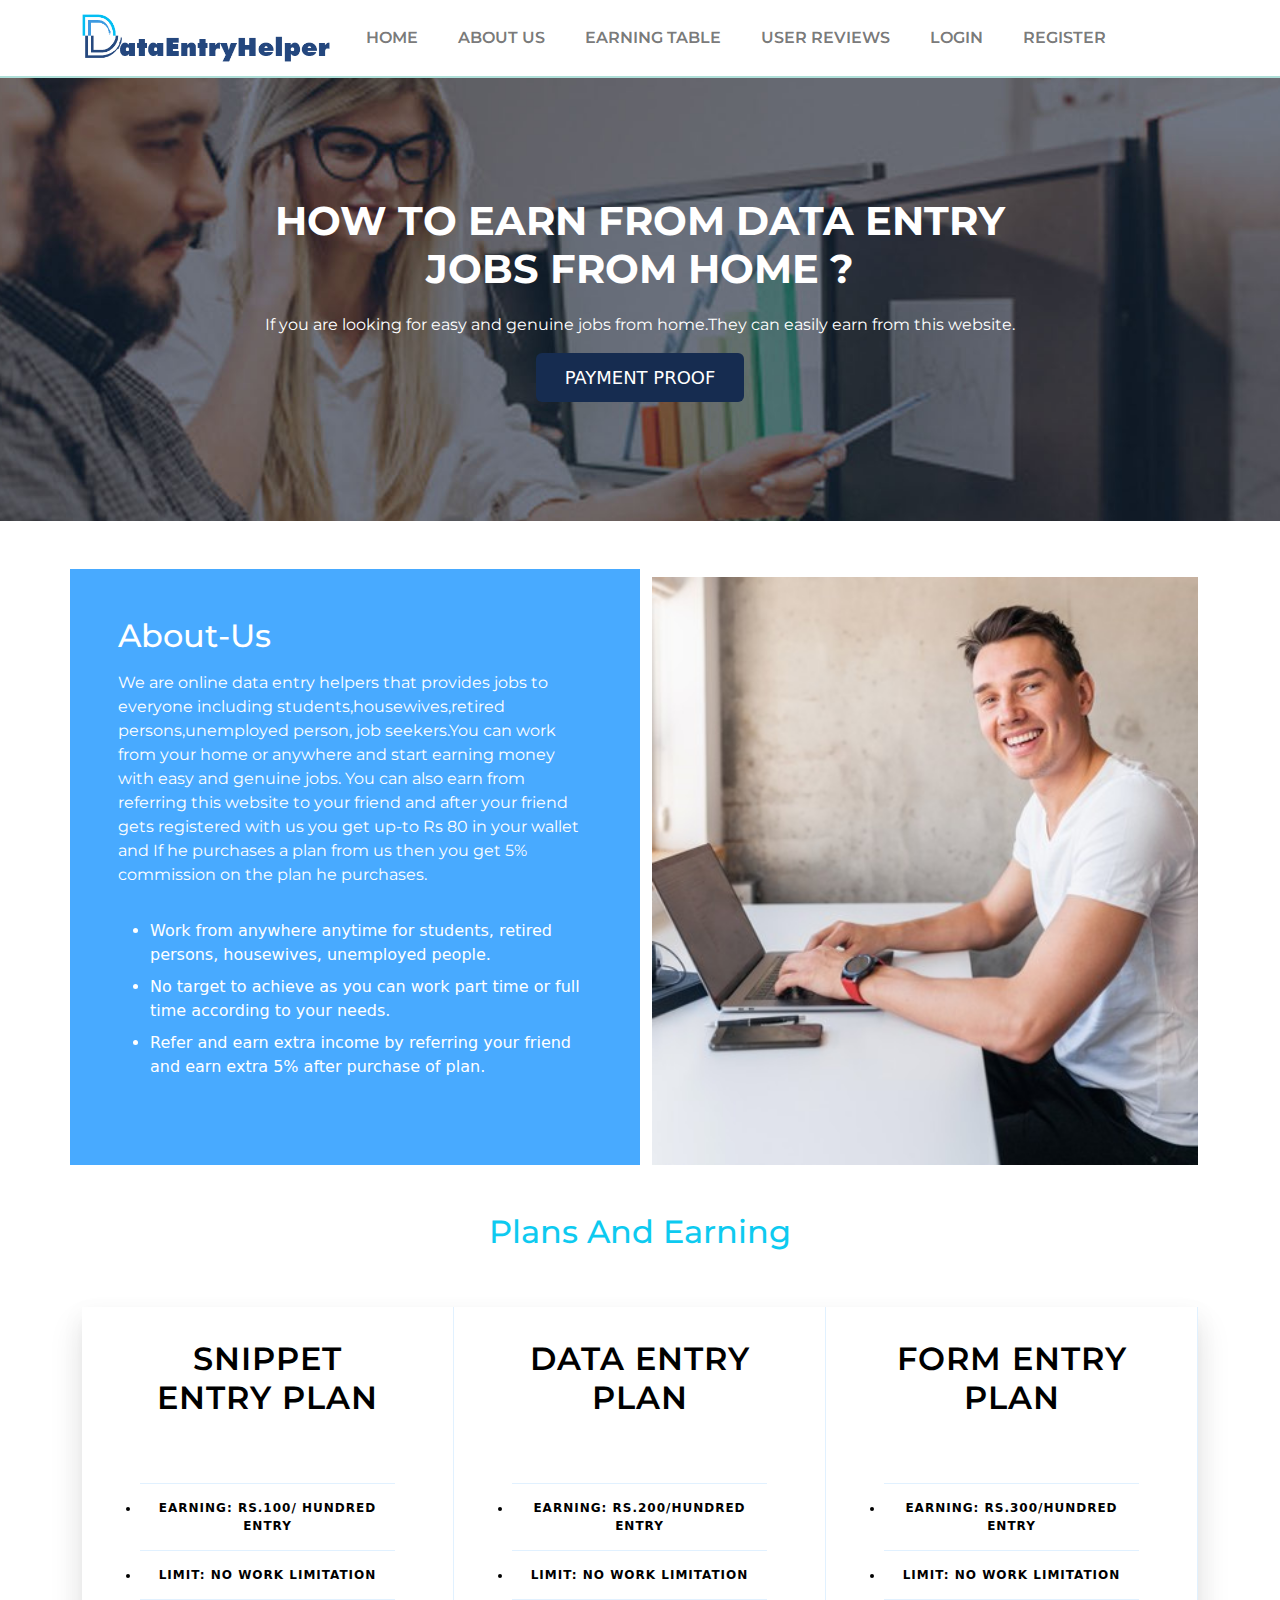
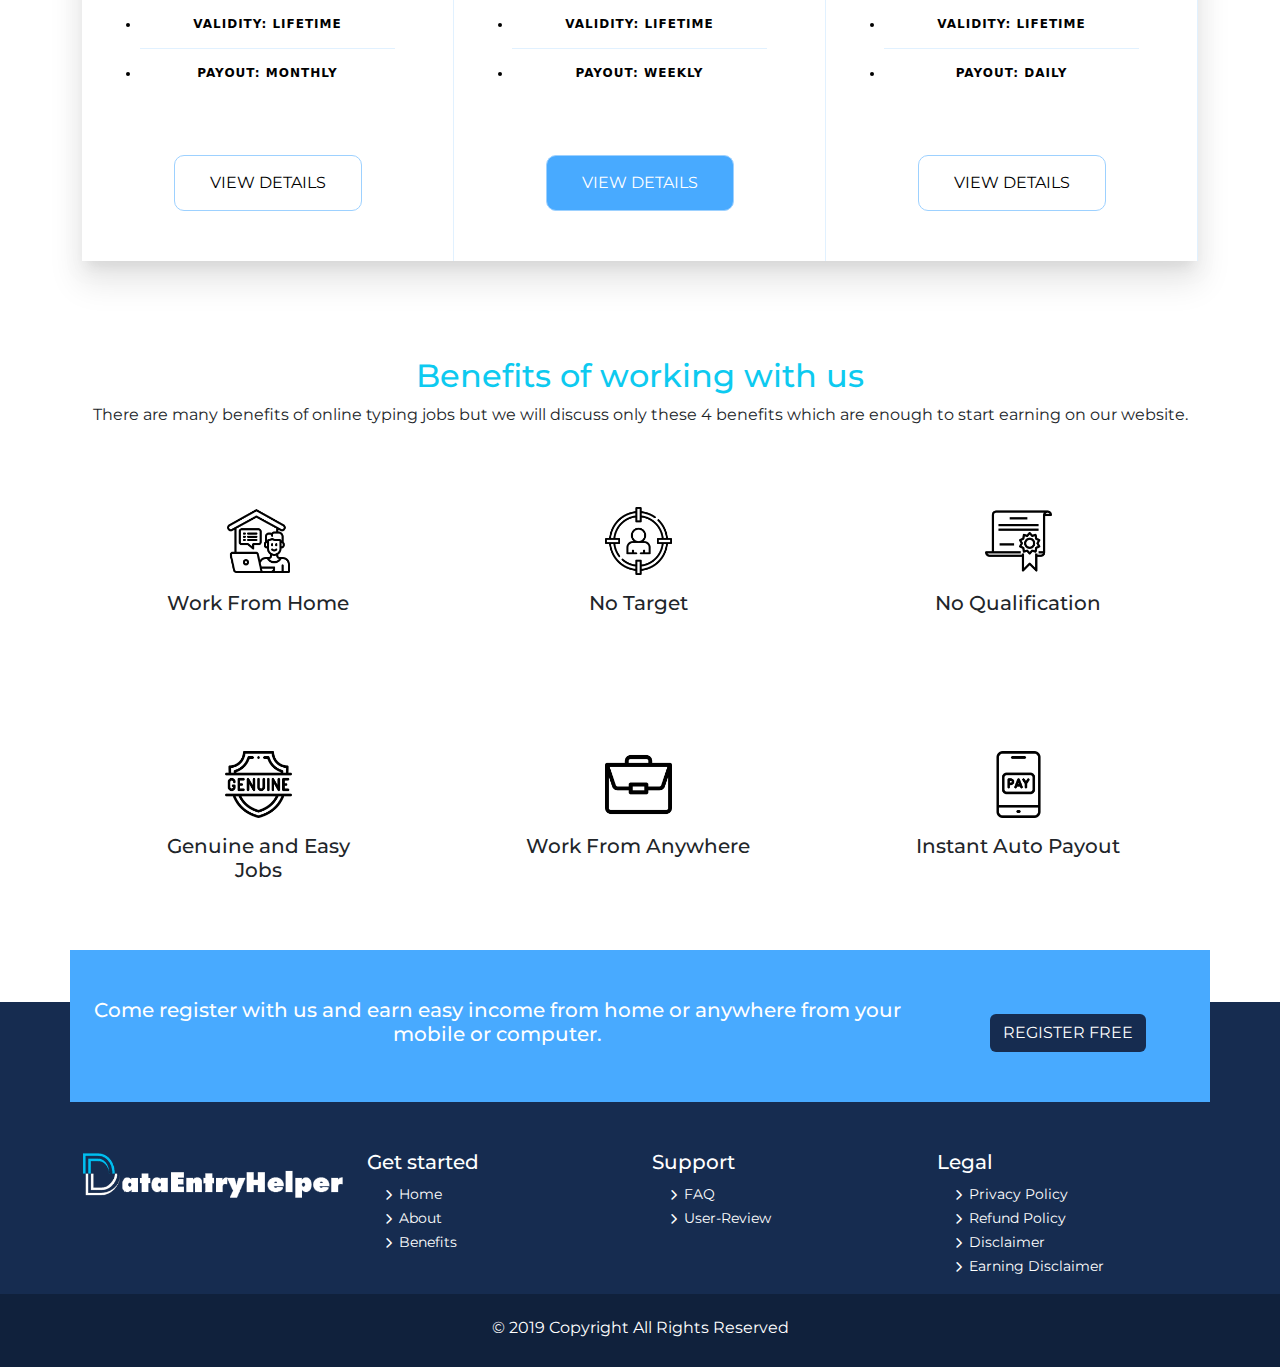
<file: index.html>
<!doctype html>
<html lang="en">
  <head>
    <!-- Required meta tags -->
    <meta charset="utf-8">
    <meta name="viewport" content="width=device-width, initial-scale=1">
    <!-- font awesome cdn  -->
    <link rel="stylesheet" href="https://cdnjs.cloudflare.com/ajax/libs/font-awesome/6.1.1/css/all.min.css">
    <link href="https://fonts.googleapis.com/css2?family=Acme&family=Bitter:ital,wght@0,400;0,500;0,600;0,700;1,500&family=Kanit:ital,wght@0,200;0,300;0,400;0,500;0,600;0,700;0,800;0,900;1,200;1,300;1,400;1,500;1,600;1,700;1,800;1,900&family=Molengo&family=Montserrat:ital,wght@0,300;0,400;0,500;0,600;0,700;0,800;0,900;1,300;1,400;1,500;1,600;1,700;1,800;1,900&family=Roboto:ital,wght@0,400;0,500;0,700;0,900;1,400;1,700;1,900&display=swap" rel="stylesheet">
    <!-- Bootstrap CSS -->
    <link rel="stylesheet" href="https://stackpath.bootstrapcdn.com/bootstrap/5.0.0-alpha1/css/bootstrap.min.css">
     <link rel="stylesheet" href="./asset/css/style.css">
    <title>HOW TO EARN MONEY FROM ONLINE DATA ENTRY JOBS? DATA ENTRYHELPER.COM</title>
  </head>
  <body>
 
    <header>
      <nav class="navbar navbar-expand-lg navbar-dark headersection">
        <div class="container">
          <a class="navbar-brand headerlogo" href="index.html"><img src="./asset/img/logo.png" alt=""></a>
          <button class="navbar-toggler" type="button" data-toggle="collapse" data-target="#navbarSupportedContent" aria-controls="navbarSupportedContent" aria-expanded="false" aria-label="Toggle navigation">
            <!-- <span class="navbar-toggler-icon"></span> -->
           <span class="nevbaricon"> <i class="fas fa-bars"></i></span>
          </button>
          <div class="collapse navbar-collapse headermenu" id="navbarSupportedContent">
            <ul class="navbar-nav ml-auto mb-2 mb-lg-0">
              <li><a href="index.html">HOME</a></li>
              <li><a href="aboutus.html">ABOUT US</a></li>
              <li><a href="detailed-earning-table.html">EARNING TABLE</a></li>
              <li><a href="review.html">USER REVIEWS</a></li>
              <li><a href="login.html">LOGIN</a></li>
              <li><a href="register.html">REGISTER</a></li>
            </ul>
          </div>
        </div>
      </nav>
  </header>

    <!-- banner section -->
     <section class="bannersection">
         <div class="container">
           <div class="row">
             <div class="col-lg-12 bannercontent">
               <h1>HOW TO EARN FROM DATA ENTRY <br>
                JOBS FROM HOME ?</h1>
                <p>If you are looking for easy and genuine jobs from home.They can easily earn from this website.
                </p>
                <a href="payment-proof.html" class="btn  bgsecondary">Payment Proof</a>
             </div>
           </div>
         </div>
     </section>
<!-- about us section -->
<section class="aboutussection py-5">
    <div class="container">
      <div class="row">
        <div class="col-md-6 about text-white bgprimary p-5">
          <h2 class="pb-2">About-Us</h2>
          <p style="font-size: 16px;">We are online data entry helpers that provides jobs to everyone including students,housewives,retired persons,unemployed person, job seekers.You can work from your home or anywhere and start earning money with easy and genuine jobs. You can also earn from referring this website to your friend and after your friend gets registered with us you get up-to Rs 80 in your wallet and If he purchases a plan from us then you get 5% commission on the plan he purchases.</p>
          <ul class="pt-3">
                <li>Work from anywhere anytime for students, retired persons, housewives, unemployed people.</li>
                <li class="pt-2">No target to achieve as you can work part time or full time according to your needs.</li>
                <li class="pt-2">Refer and earn extra income by referring your friend and earn extra 5% after purchase of plan.</li>
            </ul>
        </div>
        <div class="col-md-6 pt-2 aboutimg">
          <img src="./asset/img/about.jpg" alt="">
        </div>
      </div>
    </div>
</section>
<!-- price table -->
   <section>
    <div class="container table">
      <div class="text-center">
          <h2 class="text-info pb-5">Plans And Earning</h2>
      </div>
      <div class="panel pricing-table">
        <div class="pricing-plan">
          <h2 class="pricing-header">Snippet Entry Plan</h2>
          <ul class="pricing-features">
            <li class="pricing-features-item">Earning: Rs.100/ Hundred Entry</li>
            <li class="pricing-features-item">Limit: No Work Limitation</li>
            <li class="pricing-features-item">Validity: Lifetime</li>
            <li class="pricing-features-item">Payout: Monthly</li>
          </ul>
          <a href="range.html" class="pricing-button">View Details</a>
        </div>
        
        <div class="pricing-plan">
          <h2 class="pricing-header">Data Entry Plan</h2>
          <ul class="pricing-features">
            <li class="pricing-features-item">Earning: Rs.200/Hundred Entry</li>
            <li class="pricing-features-item">Limit: No Work Limitation</li>
            <li class="pricing-features-item">Validity: Lifetime</li>
            <li class="pricing-features-item">Payout: Weekly</li>
          </ul>
          <a href="range.html" class="pricing-button is-featured">View Details</a>
        </div>
        
        <div class="pricing-plan">
          <h2 class="pricing-header">Form Entry Plan</h2>
          <ul class="pricing-features">
            <li class="pricing-features-item">Earning: Rs.300/Hundred Entry</li>
            <li class="pricing-features-item">Limit: No Work Limitation</li>
             <li class="pricing-features-item">Validity: Lifetime</li>
            <li class="pricing-features-item">Payout: Daily</li>
          </ul>
          <a href="range.html" class="pricing-button">View Details</a>
        </div>      
      </div>
    </div>
   </section>

   <div class="container mt-5 pt-5 ">
    <div class="text-center">
       <h2 class="text-info">Benefits  of working  with us</h2>
       <p>There are many benefits of online typing jobs but we will discuss only these 4 benefits which are enough to start earning on our website.</p>
   </div>
   <div class="row">
       <div class="col-md-4">
           <div class="content m-3 p-5">
             <div class="content-overlay"></div>
               <img src="asset/img/work-from-home.png" alt="work-from-home" class="content-image mx-auto d-block">
               <h5 class="text-center pt-3">Work From Home</h5>
               <div class="content-details">
                   <h3>Work From Home</h3>
                   <p>You can work from your home no need to come to office and start working. You can easily earn money from home by just typing the given task.</p>
                </div>
            </div>
       </div>
       <div class="col-md-4">
           <div class="content m-3 p-5">
             <div class="content-overlay"></div>
               <img src="asset/img/target.png" alt="target" class="content-image mx-auto d-block">
               <h5 class="text-center pt-3">No Target</h5>
               <div class="content-details fadeIn-top">
                   <h3>No Target</h3>
                   <p>You can work for 2 hours or work full time. There is no specific target to complete the task. You can work when you are free.</p>
                </div>
            </div>
       </div>
       <div class="col-md-4">
           <div class="content m-3 p-5">
             <div class="content-overlay"></div>
               <img src="asset/img/certificate.png" alt="certificate" class="content-image mx-auto d-block">
               <h5 class="text-center pt-3">No Qualification</h5>
               <div class="content-details fadeIn-top">
                   <h3>No Qualification</h3>
                   <p>You don’t have to be graduate to work on our jobs. You just need to have basic computer knowledge with typing skills.</p>
                </div>
            </div>
       </div>
   </div>
   <div class="row">
       <div class="col-md-4">
           <div class="content m-3 p-5">
             <div class="content-overlay"></div>
               <img src="asset/img/genuine.png" alt="genuine" class="content-image mx-auto d-block">
               <h5 class="text-center pt-3">Genuine and Easy Jobs</h5>
               <div class="content-details fadeIn-top">
                   <h3>Genuine and Easy Jobs</h3>
                   <p>You get each and every job genuine and easy that can be done by anyone who has basic typing knowledge.</p>
                </div>
            </div>
       </div>
       <div class="col-md-4">
           <div class="content m-3 p-5">
             <div class="content-overlay"></div>
               <img src="asset/img/bag.png" alt="bag" class="content-image mx-auto d-block">
               <h5 class="text-center pt-3">Work From Anywhere</h5>
               <div class="content-details fadeIn-top">
                   <h3>Work From Anywhere</h3>
                   <p>You can work from your PC,laptop or mobile device that has internet connection to it that you can work from anywhere.</p>
                </div>
            </div>
       </div>
       <div class="col-md-4">
           <div class="content m-3 p-5">
             <div class="content-overlay"></div>
               <img src="asset/img/pay.png" alt="pay" class="content-image mx-auto d-block">
               <h5 class="text-center pt-3">Instant Auto Payout</h5>
               <div class="content-details fadeIn-top">
                   <h3>Instant Auto Payout</h3>
                   <p>You will get instant  payment automatically in your account wallet after successful completion of task or work.</p>
                </div>
            </div>
       </div>
   </div>
</div>
<footer class="page-footer dark mt-5 pt-5 bgsecondary">
  <div class="container bgprimary pt-5 pb-5" style="margin-top: -100px;">
      <div class="row">
          <div class="col-md-9 text-center">
              <h5>Come register with us and earn easy income from home or anywhere from your mobile or computer.</h5>
          </div>
          <div class="col-md-3 text-center">
              <a href="contact-us.php"><button class="btn registe mt-3" type="button" style="background-color: #162c50;color: #fff;">REGISTER FREE</button></a>
          </div>
      </div>
  </div>
      <div class="container pt-5">
          <div class="row">
              <div class="col-md-3 col-sm-6"><img src="asset/img/logo-footer.png" class="img-fluid"></div>
              <div class="col-md-3 col-sm-6">
                  <h5>Get started</h5>
                  <ul class="footerlist">
                      <li><a href="./.">Home</a></li>
                      <li><a href="#">About</a></li>   
                      <li><a href="#">Benefits</a></li>
                  </ul>
              </div>
              <div class="col-md-3 col-sm-6">
                  <h5>Support</h5>
                  <ul class="footerlist">
                      <li><a href="faq.php">FAQ</a></li>
                      <li><a href="user-reviews">User-Review</a></li> 
                  </ul>
              </div>
              <div class="col-md-3 col-sm-6">
                  <h5>Legal</h5>
                  <ul class="footerlist">
                      <li><a href="#">Privacy Policy</a></li>
                      <li><a href="#">Refund Policy</a></li>
                      <li><a href="#">Disclaimer</a></li>
                      <li><a href="#">Earning Disclaimer</a></li>
                  </ul>
              </div>
          </div>
      </div>
      <div class="footer-copyright" style="margin-top: 0px;">
          <p>© 2019 Copyright All Rights Reserved</p>
      </div>
  </footer>
    <!-- Optional JavaScript -->
    <!-- Popper.js first, then Bootstrap JS -->
    <script src="https://cdn.jsdelivr.net/npm/popper.js@1.16.0/dist/umd/popper.min.js"></script>
    <script src="https://stackpath.bootstrapcdn.com/bootstrap/5.0.0-alpha1/js/bootstrap.min.js"></script>
  </body>
</html>
</file>
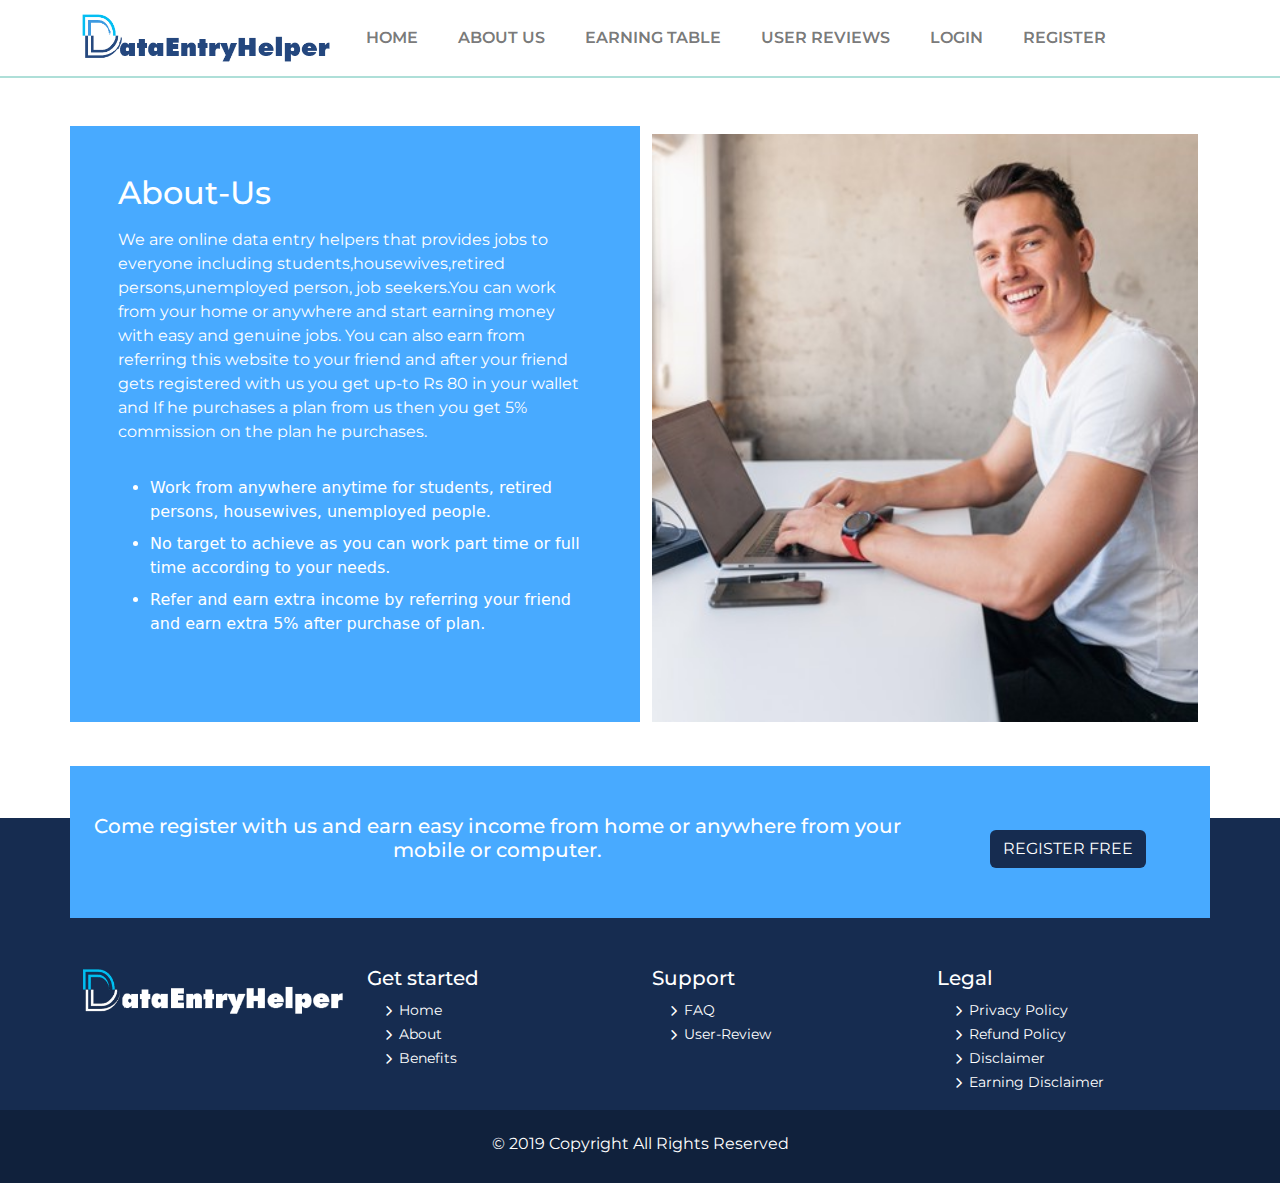
<file: aboutus.html>
<!doctype html>
<html lang="en">
  <head>
    <!-- Required meta tags -->
    <meta charset="utf-8">
    <meta name="viewport" content="width=device-width, initial-scale=1">
    <!-- font awesome cdn  -->
    <link rel="stylesheet" href="https://cdnjs.cloudflare.com/ajax/libs/font-awesome/6.1.1/css/all.min.css">
    <link href="https://fonts.googleapis.com/css2?family=Acme&family=Bitter:ital,wght@0,400;0,500;0,600;0,700;1,500&family=Kanit:ital,wght@0,200;0,300;0,400;0,500;0,600;0,700;0,800;0,900;1,200;1,300;1,400;1,500;1,600;1,700;1,800;1,900&family=Molengo&family=Montserrat:ital,wght@0,300;0,400;0,500;0,600;0,700;0,800;0,900;1,300;1,400;1,500;1,600;1,700;1,800;1,900&family=Roboto:ital,wght@0,400;0,500;0,700;0,900;1,400;1,700;1,900&display=swap" rel="stylesheet">
    <!-- Bootstrap CSS -->
    <link rel="stylesheet" href="https://stackpath.bootstrapcdn.com/bootstrap/5.0.0-alpha1/css/bootstrap.min.css">
     <link rel="stylesheet" href="./asset/css/style.css">
    <title>HOW TO EARN MONEY FROM ONLINE DATA ENTRY JOBS? DATA ENTRYHELPER.COM</title>
  </head>
  <body>
 
    <header>
      <nav class="navbar navbar-expand-lg navbar-dark headersection">
        <div class="container">
          <a class="navbar-brand headerlogo" href="index.html"><img src="./asset/img/logo.png" alt=""></a>
          <button class="navbar-toggler" type="button" data-toggle="collapse" data-target="#navbarSupportedContent" aria-controls="navbarSupportedContent" aria-expanded="false" aria-label="Toggle navigation">
            <!-- <span class="navbar-toggler-icon"></span> -->
           <span class="nevbaricon"> <i class="fas fa-bars"></i></span>
          </button>
          <div class="collapse navbar-collapse headermenu" id="navbarSupportedContent">
            <ul class="navbar-nav ml-auto mb-2 mb-lg-0">
              <li><a href="index.html">HOME</a></li>
              <li><a href="aboutus.html">ABOUT US</a></li>
              <li><a href="detailed-earning-table.html">EARNING TABLE</a></li>
              <li><a href="review.html">USER REVIEWS</a></li>
              <li><a href="login.html">LOGIN</a></li>
              <li><a href="register.html">REGISTER</a></li>
            </ul>
          </div>
        </div>
      </nav>
  </header>

 
<!-- about us section -->
<section class="aboutussection py-5">
  <div class="container">
    <div class="row">
      <div class="col-md-6 about text-white bgprimary p-5">
        <h2 class="pb-2">About-Us</h2>
        <p style="font-size: 16px;">We are online data entry helpers that provides jobs to everyone including students,housewives,retired persons,unemployed person, job seekers.You can work from your home or anywhere and start earning money with easy and genuine jobs. You can also earn from referring this website to your friend and after your friend gets registered with us you get up-to Rs 80 in your wallet and If he purchases a plan from us then you get 5% commission on the plan he purchases.</p>
        <ul class="pt-3">
              <li>Work from anywhere anytime for students, retired persons, housewives, unemployed people.</li>
              <li class="pt-2">No target to achieve as you can work part time or full time according to your needs.</li>
              <li class="pt-2">Refer and earn extra income by referring your friend and earn extra 5% after purchase of plan.</li>
          </ul>
      </div>
      <div class="col-md-6 pt-2 aboutimg">
        <img src="./asset/img/about.jpg" alt="">
      </div>
    </div>
  </div>
</section>

<footer class="page-footer dark mt-5 pt-5 bgsecondary">
  <div class="container bgprimary pt-5 pb-5" style="margin-top: -100px;">
      <div class="row">
          <div class="col-md-9 text-center">
              <h5>Come register with us and earn easy income from home or anywhere from your mobile or computer.</h5>
          </div>
          <div class="col-md-3 text-center">
              <a href="contact-us.php"><button class="btn registe mt-3" type="button" style="background-color: #162c50;color: #fff;">REGISTER FREE</button></a>
          </div>
      </div>
  </div>
      <div class="container pt-5">
          <div class="row">
              <div class="col-md-3 col-sm-6"><img src="asset/img/logo-footer.png" class="img-fluid"></div>
              <div class="col-md-3 col-sm-6">
                  <h5>Get started</h5>
                  <ul class="footerlist">
                      <li><a href="./.">Home</a></li>
                      <li><a href="#">About</a></li>   
                      <li><a href="#">Benefits</a></li>
                  </ul>
              </div>
              <div class="col-md-3 col-sm-6">
                  <h5>Support</h5>
                  <ul class="footerlist">
                      <li><a href="faq.php">FAQ</a></li>
                      <li><a href="user-reviews">User-Review</a></li> 
                  </ul>
              </div>
              <div class="col-md-3 col-sm-6">
                  <h5>Legal</h5>
                  <ul class="footerlist">
                      <li><a href="#">Privacy Policy</a></li>
                      <li><a href="#">Refund Policy</a></li>
                      <li><a href="#">Disclaimer</a></li>
                      <li><a href="#">Earning Disclaimer</a></li>
                  </ul>
              </div>
          </div>
      </div>
      <div class="footer-copyright" style="margin-top: 0px;">
          <p>© 2019 Copyright All Rights Reserved</p>
      </div>
  </footer>
    <!-- Optional JavaScript -->
    <!-- Popper.js first, then Bootstrap JS -->
    <script src="https://cdn.jsdelivr.net/npm/popper.js@1.16.0/dist/umd/popper.min.js"></script>
    <script src="https://stackpath.bootstrapcdn.com/bootstrap/5.0.0-alpha1/js/bootstrap.min.js"></script>
  </body>
</html>
</file>
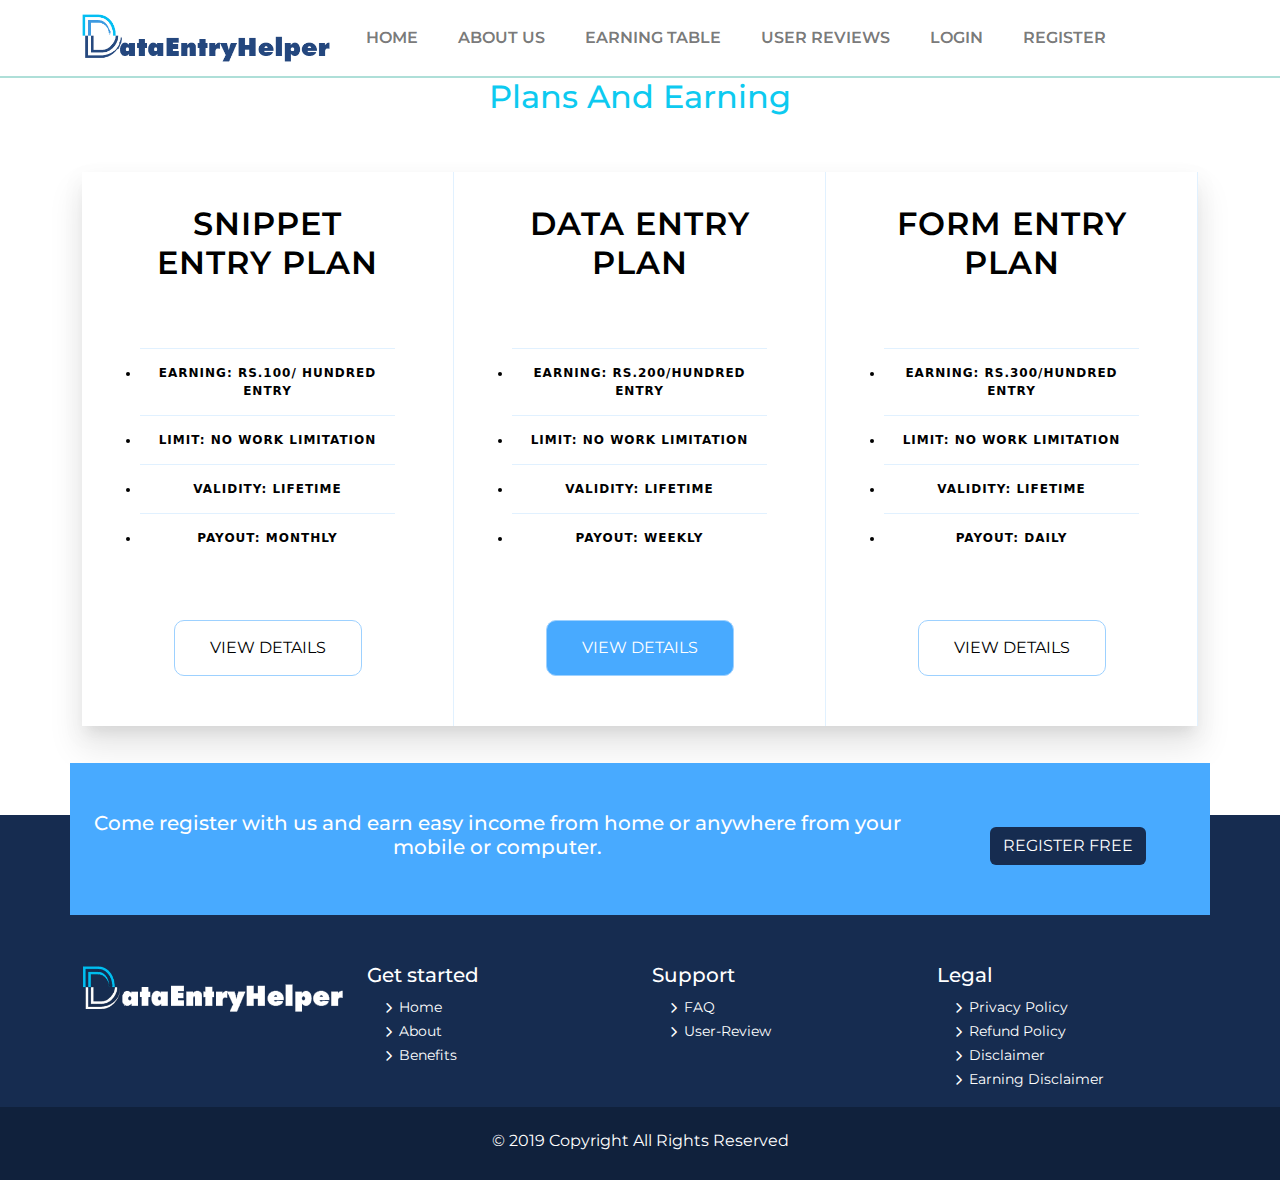
<file: detailed-earning-table.html>
<!doctype html>
<html lang="en">
  <head>
    <!-- Required meta tags -->
    <meta charset="utf-8">
    <meta name="viewport" content="width=device-width, initial-scale=1">
    <!-- font awesome cdn  -->
    <link rel="stylesheet" href="https://cdnjs.cloudflare.com/ajax/libs/font-awesome/6.1.1/css/all.min.css">
    <link href="https://fonts.googleapis.com/css2?family=Acme&family=Bitter:ital,wght@0,400;0,500;0,600;0,700;1,500&family=Kanit:ital,wght@0,200;0,300;0,400;0,500;0,600;0,700;0,800;0,900;1,200;1,300;1,400;1,500;1,600;1,700;1,800;1,900&family=Molengo&family=Montserrat:ital,wght@0,300;0,400;0,500;0,600;0,700;0,800;0,900;1,300;1,400;1,500;1,600;1,700;1,800;1,900&family=Roboto:ital,wght@0,400;0,500;0,700;0,900;1,400;1,700;1,900&display=swap" rel="stylesheet">
    <!-- Bootstrap CSS -->
    <link rel="stylesheet" href="https://stackpath.bootstrapcdn.com/bootstrap/5.0.0-alpha1/css/bootstrap.min.css">
     <link rel="stylesheet" href="./asset/css/style.css">
    <title>HOW TO EARN MONEY FROM ONLINE DATA ENTRY JOBS? DATA ENTRYHELPER.COM</title>
  </head>
  <body>
 
    <header>
      <nav class="navbar navbar-expand-lg navbar-dark headersection">
        <div class="container">
          <a class="navbar-brand headerlogo" href="index.html"><img src="./asset/img/logo.png" alt=""></a>
          <button class="navbar-toggler" type="button" data-toggle="collapse" data-target="#navbarSupportedContent" aria-controls="navbarSupportedContent" aria-expanded="false" aria-label="Toggle navigation">
            <!-- <span class="navbar-toggler-icon"></span> -->
           <span class="nevbaricon"> <i class="fas fa-bars"></i></span>
          </button>
          <div class="collapse navbar-collapse headermenu" id="navbarSupportedContent">
            <ul class="navbar-nav ml-auto mb-2 mb-lg-0">
              <li><a href="index.html">HOME</a></li>
              <li><a href="aboutus.html">ABOUT US</a></li>
              <li><a href="detailed-earning-table.html">EARNING TABLE</a></li>
              <li><a href="review.html">USER REVIEWS</a></li>
              <li><a href="login.html">LOGIN</a></li>
              <li><a href="register.html">REGISTER</a></li>
            </ul>
          </div>
        </div>
      </nav>
  </header>

 
<!-- price table -->
   <section class="footermargin">
    <div class="container table">
      <div class="text-center">
          <h2 class="text-info pb-5">Plans And Earning</h2>
      </div>
      <div class="panel pricing-table">
        <div class="pricing-plan">
          <h2 class="pricing-header">Snippet Entry Plan</h2>
          <ul class="pricing-features">
            <li class="pricing-features-item">Earning: Rs.100/ Hundred Entry</li>
            <li class="pricing-features-item">Limit: No Work Limitation</li>
            <li class="pricing-features-item">Validity: Lifetime</li>
            <li class="pricing-features-item">Payout: Monthly</li>
          </ul>
          <a href="snippets.php" class="pricing-button">View Details</a>
        </div>
        
        <div class="pricing-plan">
          <h2 class="pricing-header">Data Entry Plan</h2>
          <ul class="pricing-features">
            <li class="pricing-features-item">Earning: Rs.200/Hundred Entry</li>
            <li class="pricing-features-item">Limit: No Work Limitation</li>
            <li class="pricing-features-item">Validity: Lifetime</li>
            <li class="pricing-features-item">Payout: Weekly</li>
          </ul>
          <a href="data.php" class="pricing-button is-featured">View Details</a>
        </div>
        
        <div class="pricing-plan">
          <h2 class="pricing-header">Form Entry Plan</h2>
          <ul class="pricing-features">
            <li class="pricing-features-item">Earning: Rs.300/Hundred Entry</li>
            <li class="pricing-features-item">Limit: No Work Limitation</li>
             <li class="pricing-features-item">Validity: Lifetime</li>
            <li class="pricing-features-item">Payout: Daily</li>
          </ul>
          <a href="form.php" class="pricing-button">View Details</a>
        </div>      
      </div>
    </div>
   </section>

   <footer class="page-footer dark mt-5 pt-5 bgsecondary">
    <div class="container bgprimary pt-5 pb-5" style="margin-top: -100px;">
        <div class="row">
            <div class="col-md-9 text-center">
                <h5>Come register with us and earn easy income from home or anywhere from your mobile or computer.</h5>
            </div>
            <div class="col-md-3 text-center">
                <a href="contact-us.php"><button class="btn registe mt-3" type="button" style="background-color: #162c50;color: #fff;">REGISTER FREE</button></a>
            </div>
        </div>
    </div>
        <div class="container pt-5">
            <div class="row">
                <div class="col-md-3 col-sm-6"><img src="asset/img/logo-footer.png" class="img-fluid"></div>
                <div class="col-md-3 col-sm-6">
                    <h5>Get started</h5>
                    <ul class="footerlist">
                        <li><a href="./.">Home</a></li>
                        <li><a href="#">About</a></li>   
                        <li><a href="#">Benefits</a></li>
                    </ul>
                </div>
                <div class="col-md-3 col-sm-6">
                    <h5>Support</h5>
                    <ul class="footerlist">
                        <li><a href="faq.php">FAQ</a></li>
                        <li><a href="user-reviews">User-Review</a></li> 
                    </ul>
                </div>
                <div class="col-md-3 col-sm-6">
                    <h5>Legal</h5>
                    <ul class="footerlist">
                        <li><a href="#">Privacy Policy</a></li>
                        <li><a href="#">Refund Policy</a></li>
                        <li><a href="#">Disclaimer</a></li>
                        <li><a href="#">Earning Disclaimer</a></li>
                    </ul>
                </div>
            </div>
        </div>
        <div class="footer-copyright" style="margin-top: 0px;">
            <p>© 2019 Copyright All Rights Reserved</p>
        </div>
    </footer>
      <!-- Optional JavaScript -->
      <!-- Popper.js first, then Bootstrap JS -->
      <script src="https://cdn.jsdelivr.net/npm/popper.js@1.16.0/dist/umd/popper.min.js"></script>
      <script src="https://stackpath.bootstrapcdn.com/bootstrap/5.0.0-alpha1/js/bootstrap.min.js"></script>
    </body>
  </html>
</file>
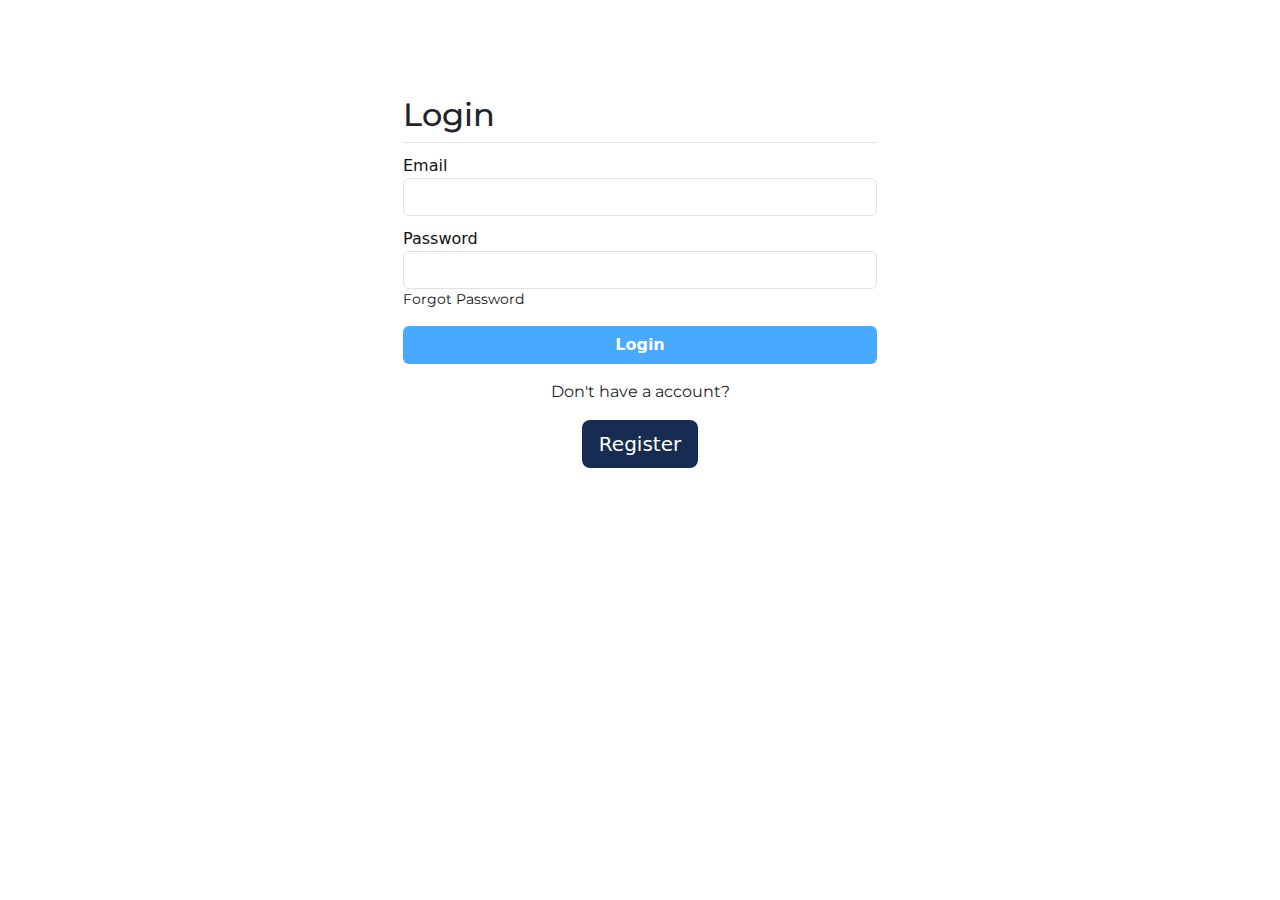
<file: login.html>
<!doctype html>
<html lang="en">
  <head>
    <!-- Required meta tags -->
    <meta charset="utf-8">
    <meta name="viewport" content="width=device-width, initial-scale=1">
    <!-- font awesome cdn  -->
    <link rel="stylesheet" href="https://cdnjs.cloudflare.com/ajax/libs/font-awesome/6.1.1/css/all.min.css">
    <link href="https://fonts.googleapis.com/css2?family=Acme&family=Bitter:ital,wght@0,400;0,500;0,600;0,700;1,500&family=Kanit:ital,wght@0,200;0,300;0,400;0,500;0,600;0,700;0,800;0,900;1,200;1,300;1,400;1,500;1,600;1,700;1,800;1,900&family=Molengo&family=Montserrat:ital,wght@0,300;0,400;0,500;0,600;0,700;0,800;0,900;1,300;1,400;1,500;1,600;1,700;1,800;1,900&family=Roboto:ital,wght@0,400;0,500;0,700;0,900;1,400;1,700;1,900&display=swap" rel="stylesheet">
    <!-- Bootstrap CSS -->
    <link rel="stylesheet" href="https://stackpath.bootstrapcdn.com/bootstrap/5.0.0-alpha1/css/bootstrap.min.css">
     <link rel="stylesheet" href="./asset/css/style.css">
    <title>HOW TO EARN MONEY FROM ONLINE DATA ENTRY JOBS? DATA ENTRYHELPER.COM</title>
  </head>
  <body>
 
<!-- about us section -->
<section class="aboutussection py-5">
    <div class="container">
      <div class="row">
         <div class="col-sm-3"></div>
        <div class="col-lg-6 col-md-6 col-sm-12 about text-white  p-5">
          <h2 class="pb-2  text-dark border-bottom">Login</h2>
              <form action="#" method="post">
                    <div class="form-group">
                      <label for="inputEmail4">Email</label>
                      <input type="email" class="form-control" id="inputEmail4">
                    </div>
                  
                  <div class="form-group">
                      <label for="inputPassword4">Password</label>
                      <input type="password" class="form-control" id="inputPassword4">
                  </div>
                  <div class="forgotpass text-right small">
                    <a href="#">Forgot Password</a>
                  </div>
                  <button type="submit" class="btn form-control mt-3 singup bgprimary">Login</button>
               </form>
               <div class="register text-center mt-3">
                 <p class="text-center text-dark mb-3">Don't have a account?</p>
                <a href="register.html" class="btn btn-lg bgsecondary">Register</a>
              </div>
        </div>
        <div class="col-sm-3"></div>
      </div>
    </div>
</section>

    <!-- Optional JavaScript -->
    <!-- Popper.js first, then Bootstrap JS -->
    <script src="https://cdn.jsdelivr.net/npm/popper.js@1.16.0/dist/umd/popper.min.js"></script>
    <script src="https://stackpath.bootstrapcdn.com/bootstrap/5.0.0-alpha1/js/bootstrap.min.js"></script>
  </body>
</html>
</file>
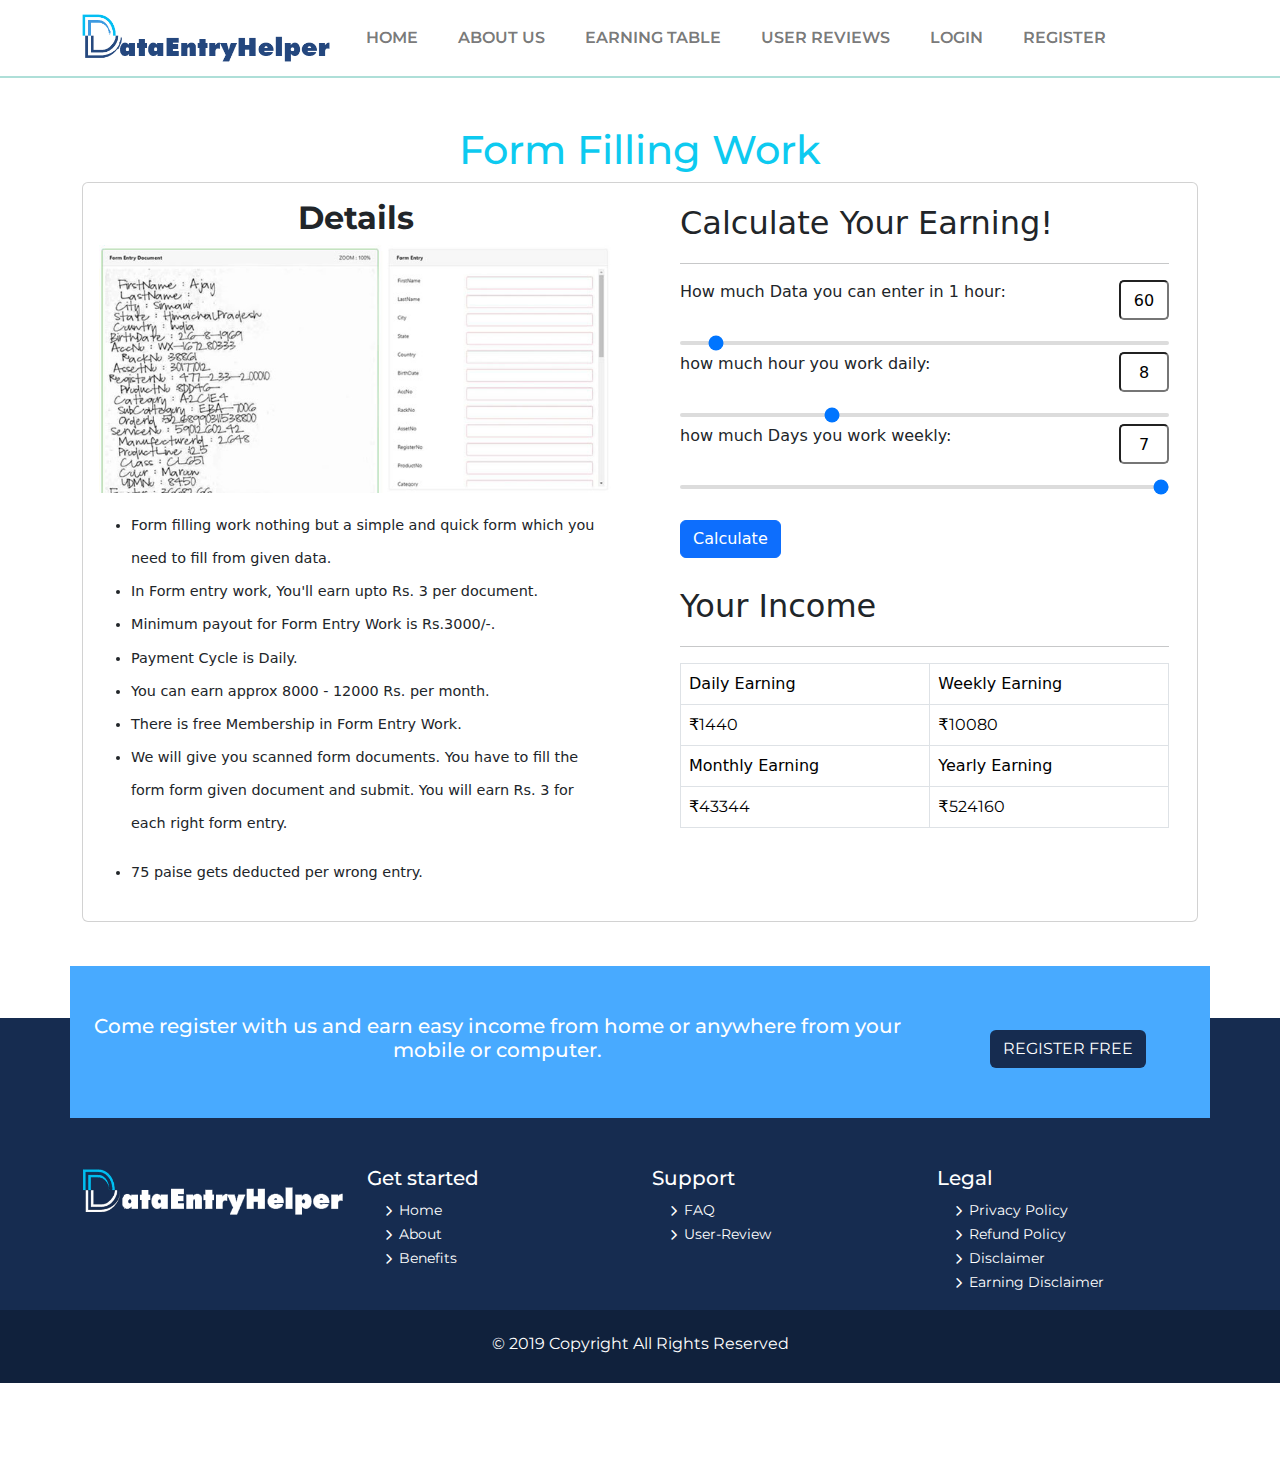
<file: range.html>
<!doctype html>
<html lang="en">

<head>
    <!-- Required meta tags -->
    <meta charset="utf-8">
    <meta name="viewport" content="width=device-width, initial-scale=1">
    <!-- font awesome cdn  -->
    <link rel="stylesheet" href="https://cdnjs.cloudflare.com/ajax/libs/font-awesome/6.1.1/css/all.min.css">
    <link
        href="https://fonts.googleapis.com/css2?family=Acme&family=Bitter:ital,wght@0,400;0,500;0,600;0,700;1,500&family=Kanit:ital,wght@0,200;0,300;0,400;0,500;0,600;0,700;0,800;0,900;1,200;1,300;1,400;1,500;1,600;1,700;1,800;1,900&family=Molengo&family=Montserrat:ital,wght@0,300;0,400;0,500;0,600;0,700;0,800;0,900;1,300;1,400;1,500;1,600;1,700;1,800;1,900&family=Roboto:ital,wght@0,400;0,500;0,700;0,900;1,400;1,700;1,900&display=swap"
        rel="stylesheet">
    <!-- Bootstrap CSS -->
    <link rel="stylesheet" href="https://stackpath.bootstrapcdn.com/bootstrap/5.0.0-alpha1/css/bootstrap.min.css">
    <link rel="stylesheet" href="./asset/css/style.css">
    <title>HOW TO EARN MONEY FROM ONLINE DATA ENTRY JOBS? DATA ENTRYHELPER.COM</title>
</head>

<body>

    <header>
        <nav class="navbar navbar-expand-lg navbar-dark headersection">
            <div class="container">
                <a class="navbar-brand headerlogo" href="index.html"><img src="./asset/img/logo.png" alt=""></a>
                <button class="navbar-toggler" type="button" data-toggle="collapse"
                    data-target="#navbarSupportedContent" aria-controls="navbarSupportedContent" aria-expanded="false"
                    aria-label="Toggle navigation">
                    <!-- <span class="navbar-toggler-icon"></span> -->
                    <span class="nevbaricon"> <i class="fas fa-bars"></i></span>
                </button>
                <div class="collapse navbar-collapse headermenu" id="navbarSupportedContent">
                    <ul class="navbar-nav ml-auto mb-2 mb-lg-0">
                        <li><a href="index.html">HOME</a></li>
                        <li><a href="aboutus.html">ABOUT US</a></li>
                        <li><a href="detailed-earning-table.html">EARNING TABLE</a></li>
                        <li><a href="review.html">USER REVIEWS</a></li>
                        <li><a href="login.html">LOGIN</a></li>
                        <li><a href="register.html">REGISTER</a></li>
                    </ul>
                </div>
            </div>
        </nav>
    </header>
    <main class="page my-5 pb-5">
        <section class="clean-block about-us">
            <div class="container">
                <div class="block-heading">
                    <b>
                        <h1 class="text-info text-center">Form Filling Work</h1>
                    </b>

                </div>
                <div class="card clean-card text-left">
                    <div class="row justify-content-center">
                        <div class="col-sm-6 col-lg-6">

                            <div class="card-body info">
                                <center>
                                    <h2 class="card-title"><b>Details</b></h2>
                                </center>
                                <p class="card-text">
                                    <img src="asset/img/form-entry.jpg" alt="Form Filling Work"
                                        title="Form Filling Work" style="width: 100%;">
                                </p>
                                <ul style="font-size: 0.9rem;line-height: 2.3">
                                    <li> Form filling work nothing but a simple and quick form which you need to fill
                                        from given data.</li>
                                    <li>In Form entry work, You'll earn upto Rs. 3 per document.</li>
                                    <li> Minimum payout for Form Entry Work is Rs.3000/-.</li>
                                    <li>Payment Cycle is Daily. </li>
                                    <li> You can earn approx 8000 - 12000 Rs. per month.</li>
                                    <li>There is free Membership in Form Entry Work.</li>
                                    <li>We will give you scanned form documents. You have to fill the form form given
                                        document and submit. You will earn Rs. 3 for each right form entry.<p></p>
                                    </li>
                                    <li> 75 paise gets deducted per wrong entry. </li>

                                </ul>
                                <p></p>

                            </div>
                        </div>


                        <div class="col-sm-6 col-lg-6">
                            <div class="card-body info">
                                <div class="container">
                                    <form>
                                        <div class="sliderContainer">
                                            <div class="">
                                                <div style="font-size:2rem;">Calculate Your Earning!</div>
                                                <hr>
                                                <div class="demo">
                                                    <div class="range-slider">
                                                        How much Data you can enter in 1 hour:
                                                        <input class="textbox" type="number" value="60"
                                                            oninput="this.form.PerHour.value=this.value" id="text1"
                                                            min="1" max="1000">
                                                        <br>
                                                        <br>
                                                        <input type="range" id="PerHour" value="60" min="1" max="1000"
                                                            range="true" oninput="this.form.text1.value=this.value">
                                                        <!-- <span class="range-value">60</span> -->
                                                    </div>
                                                </div>
                                                <div class="demo">
                                                    <div class="range-slider">
                                                        how much hour you work daily:
                                                        <input class="textbox" type="number" value="8"
                                                            oninput="this.form.Hour.value=this.value" id="text2" min="1"
                                                            max="24">
                                                        <br>
                                                        <br>
                                                        <input type="range" id="Hour" value="8" min="1" max="24"
                                                            range="true" oninput="this.form.text2.value=this.value">
                                                        <!--  <span class="range-value">8</span> -->
                                                    </div>
                                                </div>
                                                <div class="demo">
                                                    <div class="range-slider">
                                                        how much Days you work weekly:
                                                        <input class="textbox" type="number" value="7"
                                                            oninput="this.form.Day.value=this.value" id="text3" min="1"
                                                            max="7">
                                                        <br>
                                                        <br>
                                                        <input type="range" id="Day" value="7" min="1" max="7"
                                                            range="true" oninput="this.form.text3.value=this.value">
                                                        <!-- <span class="range-value">7</span>  -->
                                                    </div>
                                                </div>

                                                <br>

                                                <input type="button" class="btn btn-primary" onclick="multiplyBy()"
                                                    value="Calculate">
                                                <br>
                                                <br>
                                                <div style="font-size:2rem;">Your Income</div>


                                                <hr>
                                                <p>
                                                </p>
                                                <div style="overflow-x: auto;">
                                                    <table class="table table-bordered">
                                                        <tbody>
                                                            <tr class="tr-style">
                                                                <td>Daily Earning</td>
                                                                <td>Weekly Earning</td>
                                                            </tr>
                                                            <tr class="text-primary">
                                                                <td>₹<span id="DayEarning" class="tr-text">1440</span>
                                                                </td>
                                                                <td>₹<span id="WeeklyEarning"
                                                                        class="tr-text">10080</span></td>
                                                            </tr>
                                                            <tr class="tr-style">
                                                                <td>Monthly Earning</td>
                                                                <td>Yearly Earning</td>
                                                            </tr>
                                                            <tr class="text-primary">
                                                                <td>₹<span id="MonthlyEarning"
                                                                        class="tr-text">43344</span></td>
                                                                <td>₹<span id="YearlyEarning"
                                                                        class="tr-text">524160</span></td>
                                                            </tr>
                                                        </tbody>
                                                    </table>
                                                </div>
                                                <p></p>
                                            </div>
                                        </div>
                                    </form>
                                </div>
                            </div>
                        </div>
                    </div>
                </div>
            </div>
        </section>
    </main>
    <footer class="page-footer footermargin dark mt-5 pt-5 bgsecondary">
        <div class="container bgprimary pt-5 pb-5" style="margin-top: -100px;">
            <div class="row">
                <div class="col-md-9 text-center">
                    <h5>Come register with us and earn easy income from home or anywhere from your mobile or computer.
                    </h5>
                </div>
                <div class="col-md-3 text-center">
                    <a href="contact-us.php"><button class="btn registe mt-3" type="button"
                            style="background-color: #162c50;color: #fff;">REGISTER FREE</button></a>
                </div>
            </div>
        </div>
        <div class="container pt-5">
            <div class="row">
                <div class="col-md-3 col-sm-6"><img src="asset/img/logo-footer.png" class="img-fluid"></div>
                <div class="col-md-3 col-sm-6">
                    <h5>Get started</h5>
                    <ul class="footerlist">
                        <li><a href="./.">Home</a></li>
                        <li><a href="#">About</a></li>
                        <li><a href="#">Benefits</a></li>
                    </ul>
                </div>
                <div class="col-md-3 col-sm-6">
                    <h5>Support</h5>
                    <ul class="footerlist">
                        <li><a href="faq.php">FAQ</a></li>
                        <li><a href="user-reviews">User-Review</a></li>
                    </ul>
                </div>
                <div class="col-md-3 col-sm-6">
                    <h5>Legal</h5>
                    <ul class="footerlist">
                        <li><a href="#">Privacy Policy</a></li>
                        <li><a href="#">Refund Policy</a></li>
                        <li><a href="#">Disclaimer</a></li>
                        <li><a href="#">Earning Disclaimer</a></li>
                    </ul>
                </div>
            </div>
        </div>
        <div class="footer-copyright" style="margin-top: 0px;">
            <p>© 2019 Copyright All Rights Reserved</p>
        </div>
    </footer>
    <!-- Optional JavaScript -->
    <!-- Popper.js first, then Bootstrap JS -->
    <script src="https://cdn.jsdelivr.net/npm/popper.js@1.16.0/dist/umd/popper.min.js"></script>
    <script src="https://stackpath.bootstrapcdn.com/bootstrap/5.0.0-alpha1/js/bootstrap.min.js"></script>
    <script type="text/javascript"
    src="https://code.jquery.com/jquery-1.12.0.min.js"></script>
    <script>
          $(document).ready(function () {
                                        var rangeSlider = function () {
                                            var slider = $('.range-slider'),
                                                range = $('.range-slider input[type="range"]'),
                                                value = $('.range-value');
                                            slider.each(function () {
                                                value.each(function () {
                                                    var value = $(this).prev().attr('value');
                                                    var max = $(this).prev().attr('max');
                                                    $(this).html(value);
                                                });
                                                range.on('input', function () {
                                                    $(this).next(value).html(this.value);
                                                });
                                            });
                                        };
                                        rangeSlider();
                                    });
                                    /*dataentry calculator*/
                                    function multiplyBy() {
                                        PerHour = document.getElementById("PerHour").value;
                                        Hour = document.getElementById("Hour").value;
                                        Day = document.getElementById("Day").value;
                                        // Weekly = document.getElementById("Weekly").value;
                                        document.getElementById("DayEarning").innerHTML = Math.round(PerHour * Hour * 3);
                                        document.getElementById("WeeklyEarning").innerHTML = Math.round(PerHour * Hour * Day * 3);
                                        document.getElementById("MonthlyEarning").innerHTML = Math.round(PerHour * Hour * Day * 4.3 * 3);
                                        document.getElementById("YearlyEarning").innerHTML = Math.round(PerHour * Hour * Day * 52 * 3);
                                    }
    </script>

</body>

</html>
</file>
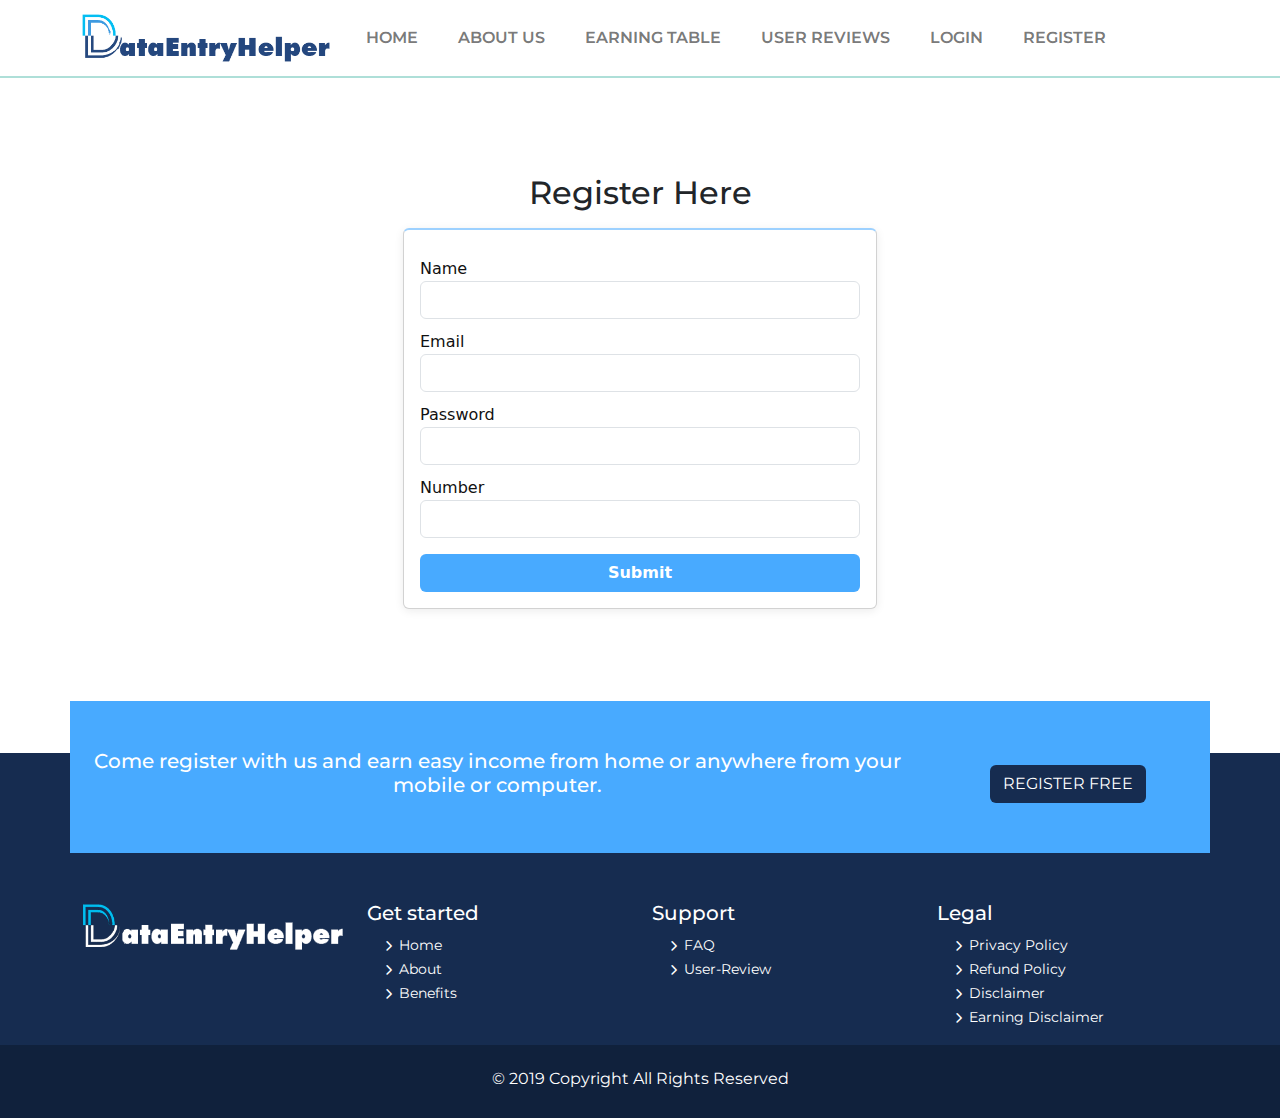
<file: register.html>
<!doctype html>
<html lang="en">
  <head>
    <!-- Required meta tags -->
    <meta charset="utf-8">
    <meta name="viewport" content="width=device-width, initial-scale=1">
    <!-- font awesome cdn  -->
    <link rel="stylesheet" href="https://cdnjs.cloudflare.com/ajax/libs/font-awesome/6.1.1/css/all.min.css">
    <link href="https://fonts.googleapis.com/css2?family=Acme&family=Bitter:ital,wght@0,400;0,500;0,600;0,700;1,500&family=Kanit:ital,wght@0,200;0,300;0,400;0,500;0,600;0,700;0,800;0,900;1,200;1,300;1,400;1,500;1,600;1,700;1,800;1,900&family=Molengo&family=Montserrat:ital,wght@0,300;0,400;0,500;0,600;0,700;0,800;0,900;1,300;1,400;1,500;1,600;1,700;1,800;1,900&family=Roboto:ital,wght@0,400;0,500;0,700;0,900;1,400;1,700;1,900&display=swap" rel="stylesheet">
    <!-- Bootstrap CSS -->
    <link rel="stylesheet" href="https://stackpath.bootstrapcdn.com/bootstrap/5.0.0-alpha1/css/bootstrap.min.css">
     <link rel="stylesheet" href="./asset/css/style.css">
    <title>HOW TO EARN MONEY FROM ONLINE DATA ENTRY JOBS? DATA ENTRYHELPER.COM</title>
  </head>
  <body>
    <header>
      <nav class="navbar navbar-expand-lg navbar-dark headersection">
        <div class="container">
          <a class="navbar-brand headerlogo" href="index.html"><img src="./asset/img/logo.png" alt=""></a>
          <button class="navbar-toggler" type="button" data-toggle="collapse" data-target="#navbarSupportedContent" aria-controls="navbarSupportedContent" aria-expanded="false" aria-label="Toggle navigation">
            <!-- <span class="navbar-toggler-icon"></span> -->
           <span class="nevbaricon"> <i class="fas fa-bars"></i></span>
          </button>
          <div class="collapse navbar-collapse headermenu" id="navbarSupportedContent">
            <ul class="navbar-nav ml-auto mb-2 mb-lg-0">
              <li><a href="index.html">HOME</a></li>
              <li><a href="aboutus.html">ABOUT US</a></li>
              <li><a href="detailed-earning-table.html">EARNING TABLE</a></li>
              <li><a href="review.html">USER REVIEWS</a></li>
              <li><a href="login.html">LOGIN</a></li>
              <li><a href="register.html">REGISTER</a></li>
            </ul>
          </div>
        </div>
      </nav>
  </header>

 
<!-- about us section -->
<section class="aboutussection py-5">
    <div class="container">
      <div class="row">
         <div class="col-sm-3"></div>
        <div class="col-lg-6 col-md-6 col-sm-12 about text-white  p-5">
          <h2 class="pb-2 text-center text-dark ">Register Here</h2>
           <div class="card regisform">
             <div class="card-body">
               <form action="#" method="post">
                  
                    <div class="form-group">
                      <label for="inputEmail4">Name</label>
                      <input type="text" class="form-control" id="inputEmail4">
                    </div>
                  
                    <div class="form-group">
                      <label for="inputEmail4">Email</label>
                      <input type="email" class="form-control" id="inputEmail4">
                    </div>
                  
                  <div class="form-group">
                      <label for="inputPassword4">Password</label>
                      <input type="password" class="form-control" id="inputPassword4">
                  </div>
                  <div class="form-group">
                      <label for="number">Number</label>
                      <input type="number" class="form-control" id="number">
                  </div>
                  <button type="submit" class="btn form-control mt-3 singup bgprimary">Submit</button>
               </form>
             </div>
           </div>
        </div>
        <div class="col-sm-3"></div>
      </div>
    </div>
</section>

<footer class="page-footer dark mt-5 pt-5 bgsecondary">
  <div class="container bgprimary pt-5 pb-5" style="margin-top: -100px;">
      <div class="row">
          <div class="col-md-9 text-center">
              <h5>Come register with us and earn easy income from home or anywhere from your mobile or computer.</h5>
          </div>
          <div class="col-md-3 text-center">
              <a href="contact-us.php"><button class="btn registe mt-3" type="button" style="background-color: #162c50;color: #fff;">REGISTER FREE</button></a>
          </div>
      </div>
  </div>
      <div class="container pt-5">
          <div class="row">
              <div class="col-md-3 col-sm-6"><img src="asset/img/logo-footer.png" class="img-fluid"></div>
              <div class="col-md-3 col-sm-6">
                  <h5>Get started</h5>
                  <ul class="footerlist">
                      <li><a href="./.">Home</a></li>
                      <li><a href="#">About</a></li>   
                      <li><a href="#">Benefits</a></li>
                  </ul>
              </div>
              <div class="col-md-3 col-sm-6">
                  <h5>Support</h5>
                  <ul class="footerlist">
                      <li><a href="faq.php">FAQ</a></li>
                      <li><a href="user-reviews">User-Review</a></li> 
                  </ul>
              </div>
              <div class="col-md-3 col-sm-6">
                  <h5>Legal</h5>
                  <ul class="footerlist">
                      <li><a href="#">Privacy Policy</a></li>
                      <li><a href="#">Refund Policy</a></li>
                      <li><a href="#">Disclaimer</a></li>
                      <li><a href="#">Earning Disclaimer</a></li>
                  </ul>
              </div>
          </div>
      </div>
      <div class="footer-copyright" style="margin-top: 0px;">
          <p>© 2019 Copyright All Rights Reserved</p>
      </div>
  </footer>
    <!-- Optional JavaScript -->
    <!-- Popper.js first, then Bootstrap JS -->
    <script src="https://cdn.jsdelivr.net/npm/popper.js@1.16.0/dist/umd/popper.min.js"></script>
    <script src="https://stackpath.bootstrapcdn.com/bootstrap/5.0.0-alpha1/js/bootstrap.min.js"></script>
  </body>
</html>
</file>
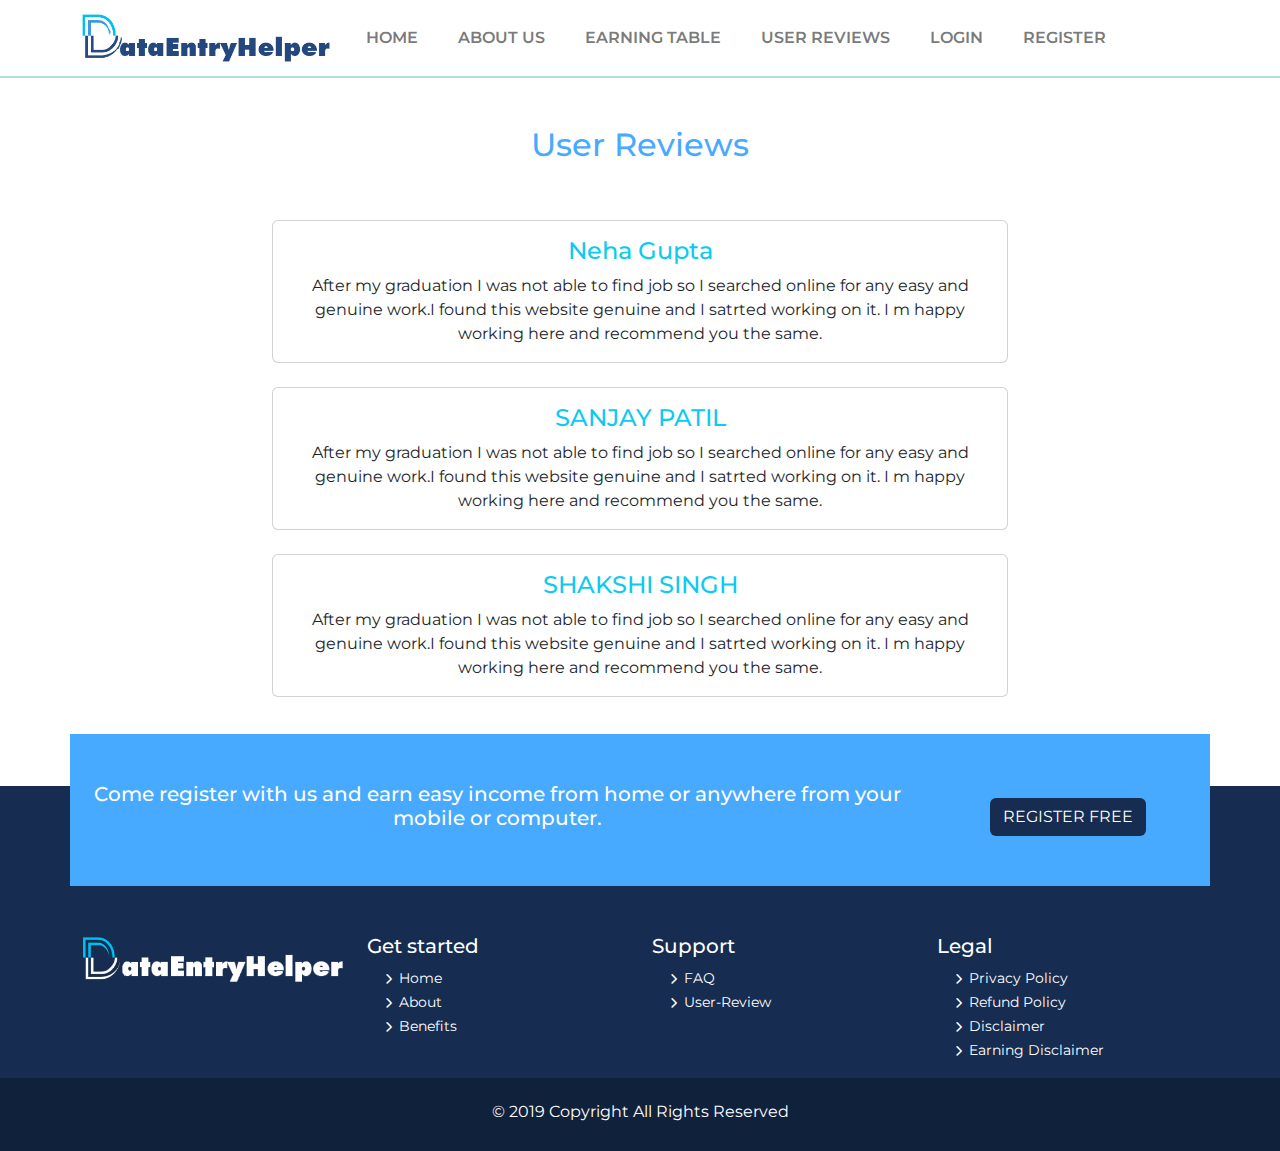
<file: review.html>
<!doctype html>
<html lang="en">
  <head>
    <!-- Required meta tags -->
    <meta charset="utf-8">
    <meta name="viewport" content="width=device-width, initial-scale=1">
    <!-- font awesome cdn  -->
    <link rel="stylesheet" href="https://cdnjs.cloudflare.com/ajax/libs/font-awesome/6.1.1/css/all.min.css">
    <link href="https://fonts.googleapis.com/css2?family=Acme&family=Bitter:ital,wght@0,400;0,500;0,600;0,700;1,500&family=Kanit:ital,wght@0,200;0,300;0,400;0,500;0,600;0,700;0,800;0,900;1,200;1,300;1,400;1,500;1,600;1,700;1,800;1,900&family=Molengo&family=Montserrat:ital,wght@0,300;0,400;0,500;0,600;0,700;0,800;0,900;1,300;1,400;1,500;1,600;1,700;1,800;1,900&family=Roboto:ital,wght@0,400;0,500;0,700;0,900;1,400;1,700;1,900&display=swap" rel="stylesheet">
    <!-- Bootstrap CSS -->
    <link rel="stylesheet" href="https://stackpath.bootstrapcdn.com/bootstrap/5.0.0-alpha1/css/bootstrap.min.css">
     <link rel="stylesheet" href="./asset/css/style.css">
    <title>HOW TO EARN MONEY FROM ONLINE DATA ENTRY JOBS? DATA ENTRYHELPER.COM</title>
  </head>
  <body>
 
    <header>
        <nav class="navbar navbar-expand-lg navbar-dark headersection">
          <div class="container">
            <a class="navbar-brand headerlogo" href="index.html"><img src="./asset/img/logo.png" alt=""></a>
            <button class="navbar-toggler" type="button" data-toggle="collapse" data-target="#navbarSupportedContent" aria-controls="navbarSupportedContent" aria-expanded="false" aria-label="Toggle navigation">
              <!-- <span class="navbar-toggler-icon"></span> -->
             <span class="nevbaricon"> <i class="fas fa-bars"></i></span>
            </button>
            <div class="collapse navbar-collapse headermenu" id="navbarSupportedContent">
              <ul class="navbar-nav ml-auto mb-2 mb-lg-0">
                <li><a href="index.html">HOME</a></li>
                <li><a href="aboutus.html">ABOUT US</a></li>
                <li><a href="detailed-earning-table.html">EARNING TABLE</a></li>
                <li><a href="review.html">USER REVIEWS</a></li>
                <li><a href="login.html">LOGIN</a></li>
                <li><a href="register.html">REGISTER</a></li>
              </ul>
            </div>
          </div>
        </nav>
    </header>

 
<!-- price table -->
   <section class="footermargin">
    <div class="container">
      <div class="row">
        <div class="col-lg-12"><h2 class="primarycolor text-center py-5">User Reviews</h2></div>
        <div class="col-lg-8 m-auto">
            <div class="card clean-card text-center">
              <div class="card-body info">
                  <h4 class="text-info">Neha Gupta</h4>
                  <p class="card-text">After my graduation I was not able to find job so I searched online for any easy and genuine work.I found this website genuine and I satrted working on it. I m happy working here and recommend you the same.</p>
                  
              </div>
          </div>
        </div>
        <div class="col-lg-8 m-auto mt-4">
            <div class="card clean-card text-center">
              <div class="card-body info">
                  <h4 class="text-info">SANJAY PATIL</h4>
                  <p class="card-text">After my graduation I was not able to find job so I searched online for any easy and genuine work.I found this website genuine and I satrted working on it. I m happy working here and recommend you the same.</p>
                  
              </div>
          </div>
        </div>
        <div class="col-lg-8 m-auto mt-4">
            <div class="card clean-card text-center">
              <div class="card-body info">
                  <h4 class="text-info">SHAKSHI SINGH</h4>
                  <p class="card-text">After my graduation I was not able to find job so I searched online for any easy and genuine work.I found this website genuine and I satrted working on it. I m happy working here and recommend you the same.</p>
                  
              </div>
          </div>
        </div>
      </div>
    </div>
   </section>


   <footer class="page-footer dark mt-5 pt-5 bgsecondary">
    <div class="container bgprimary pt-5 pb-5" style="margin-top: -100px;">
        <div class="row">
            <div class="col-md-9 text-center">
                <h5>Come register with us and earn easy income from home or anywhere from your mobile or computer.</h5>
            </div>
            <div class="col-md-3 text-center">
                <a href="contact-us.php"><button class="btn registe mt-3" type="button" style="background-color: #162c50;color: #fff;">REGISTER FREE</button></a>
            </div>
        </div>
    </div>
        <div class="container pt-5">
            <div class="row">
                <div class="col-md-3 col-sm-6"><img src="asset/img/logo-footer.png" class="img-fluid"></div>
                <div class="col-md-3 col-sm-6">
                    <h5>Get started</h5>
                    <ul class="footerlist">
                        <li><a href="./.">Home</a></li>
                        <li><a href="#">About</a></li>   
                        <li><a href="#">Benefits</a></li>
                    </ul>
                </div>
                <div class="col-md-3 col-sm-6">
                    <h5>Support</h5>
                    <ul class="footerlist">
                        <li><a href="faq.php">FAQ</a></li>
                        <li><a href="user-reviews">User-Review</a></li> 
                    </ul>
                </div>
                <div class="col-md-3 col-sm-6">
                    <h5>Legal</h5>
                    <ul class="footerlist">
                        <li><a href="#">Privacy Policy</a></li>
                        <li><a href="#">Refund Policy</a></li>
                        <li><a href="#">Disclaimer</a></li>
                        <li><a href="#">Earning Disclaimer</a></li>
                    </ul>
                </div>
            </div>
        </div>
        <div class="footer-copyright" style="margin-top: 0px;">
            <p>© 2019 Copyright All Rights Reserved</p>
        </div>
    </footer>
      <!-- Optional JavaScript -->
      <!-- Popper.js first, then Bootstrap JS -->
      <script src="https://cdn.jsdelivr.net/npm/popper.js@1.16.0/dist/umd/popper.min.js"></script>
      <script src="https://stackpath.bootstrapcdn.com/bootstrap/5.0.0-alpha1/js/bootstrap.min.js"></script>
    </body>
  </html>
</file>
<file: asset/css/style.css>
*{
    margin: 0;
    padding: 0;
    box-sizing: border-box;
}
h1,h2,h3,h4,h5,h6,span,p,a{
    font-family: 'Montserrat', sans-serif;
}
a{
    display: inline-block;
    text-decoration: none;
    color: #111;
}

img{
   max-width: 100%;
}
.floadleft{
    float: left;
}
.floadright{
    float: right;
}
.clearfix::after{
    content: '';
    display: block;
    clear: both;
}
span{
    display: inline-block;
}
.primarycolor{
    color: #48aaff;
}
.bgprimary{
    background: #48aaff;
}
.secondarycolor{
    color: #162c50;
}
.bgsecondary{
    background: #162c50;
    color: #fff;
}
/* main css start */
header {
    border-bottom: 2px solid #aedfd8;
}
.headersection{
    padding: 0;
}
.headerlogo img{
    width: 248px;
}
.headermenu{}
.headermenu ul{

}
.headermenu ul li{}
.headermenu ul li a {
    padding: 26px 20px;
}
.headermenu ul li a {
    padding: 26px 20px;
    font-weight: 600;
    color: #2222229e;
    transition: .5s;
}
.headermenu ul li a:hover {
    color: #48aaff;
}
.nevbaricon i{
    color: #111;
}

/* banner css */
.bannersection{
    background: url('/asset/img/banner.jpg') no-repeat center center;
    background-size: cover;
    height: 443px;
    display: flex;
    justify-content: center;
    align-items: center;
}
.bannercontent{
    text-align: center;
    color: #fff;
}
.bannercontent h1{
    font-weight: 700;
    margin-bottom: 20px;
}
.bannercontent p{}
.bannercontent a {
    padding: 10px 28px;
    font-size: 18px;
    font-weight: 500;
    text-transform: uppercase;
}
.bannercontent a:hover{
    color: #fff;
} 
.aboutimg img {
    width: 100%;
}
.pricing-table{
    display: flex;
    justify-content: center;
}
.pricing-header {
    color: #888;
    font-weight: 600;
    letter-spacing: 1px;
}
.pricing-plan {
    border-bottom: none;
    border-right: 1px solid #e1f1ff;
    flex-basis: 100%;
    padding: 25px 50px;
}
.pricing-table {
    box-shadow: 0px 10px 13px -6px rgb(0 0 0 / 8%), 0px 20px 31px 3px rgb(0 0 0 / 9%), 0px 8px 20px 7px rgb(0 0 0 / 2%);
    display: flex;
   
}
.pricing-features {
    color: #016FF9;
    font-weight: 600;
    letter-spacing: 1px;
    margin: 50px 0 25px;
}
.pricing-table * {
    text-align: center;
    text-transform: uppercase;
}
.pricing-features-item {
    border-top: 1px solid #e1f1ff;
    font-size: 12px;
    line-height: 1.5;
    padding: 15px 0;
}
.pricing-button.is-featured {
    background-color: #48aaff;
    color: #fff;
}
.pricing-button {
    border: 1px solid #9dd1ff;
    border-radius: 10px;
    display: inline-block;
    margin: 25px 0;
    padding: 15px 35px !important;
    text-decoration: none;
    transition: all 150ms ease-in-out;
}

.content .content-overlay {
    background: #3b99e0;
    position: absolute;
    height: 99%;
    width: 100%;
    left: 0;
    top: 0;
    bottom: 0;
    right: 0;
    opacity: 0;
    -webkit-transition: all 0.4s ease-in-out 0s;
    -moz-transition: all 0.4s ease-in-out 0s;
    transition: all 0.4s ease-in-out 0s;
}
.content-details p {
    color: #fff;
    font-size: 0.8em;
}
.content-image {
    width: 30%;
    text-align: center;
}
.fadeIn-top {
    top: 20%;
}
.content-details {
    position: absolute;
    text-align: center;
    padding-left: 1em;
    padding-right: 1em;
    width: 100%;
    top: 50%;
    left: 50%;
    opacity: 0;
    -webkit-transform: translate(-50%, -50%);
    -moz-transform: translate(-50%, -50%);
    transform: translate(-50%, -50%);
    -webkit-transition: all 0.3s ease-in-out 0s;
    -moz-transition: all 0.3s ease-in-out 0s;
    transition: all 0.3s ease-in-out 0s;
}
.content {
    position: relative;
    width: 90%;
    max-width: 400px;
    margin: auto;
    overflow: hidden;
}
.content:hover .content-overlay {

  opacity: 1;
}
.content:hover .content-details {

  opacity: 1;
}
label {
    display: block;
    color: #111;
    margin-top: 11px;
}
.singup{
    font-weight: 600;
    color: #fff;
}
.regisform{
    border-top:2px solid #9dd1ff;
    box-shadow: 0 2px 10px rgb(0 0 0 / 8%);
}
/* Chrome, Safari, Edge, Opera */
input::-webkit-outer-spin-button,
input::-webkit-inner-spin-button {
  -webkit-appearance: none;
  margin: 0;
}

/* Firefox */
input[type=number] {
  -moz-appearance: textfield;
}
.content-details h3 {
    color: #fff;
    font-weight: 500;
    letter-spacing: 0.15em;
    margin-bottom: 0.5em;
    text-transform: uppercase;
}
.footer-copyright {
    padding: 11px 0;
    text-align: center;
    background: #10213c;
    padding-top: 22px;
}
.footerlist{
    list-style: none;
}
.footerlist li{
    position: relative;
}
.footerlist li a{
    color: #fff;
    font-size: 14px;
}
.footerlist li::before {
    content: '\f054';
    position: absolute;
    font-family: 'font awesome 5 free';
    font-weight: 600;
    font-size: 11px;
    left: -14px;
    top: 5px;
    color: #fff;
}
.footermargin{
    margin-bottom: 89px;
}
@media (max-width:896px) {
    .pricing-table {
        flex-direction: column;
    }
}
.range-slider input[type="range"] {
    background: #dcdcdc;
    width: 100%;
    height: 4px;
    border-radius: 20px;
    outline: none;
    -webkit-appearance: none;
}
.textbox {
    border-radius: 5px;
    float: right;
    border-radius: 5px;
    float: right;
    width: 50px;
    height: 40px;
    text-align: center;

}
</file>
